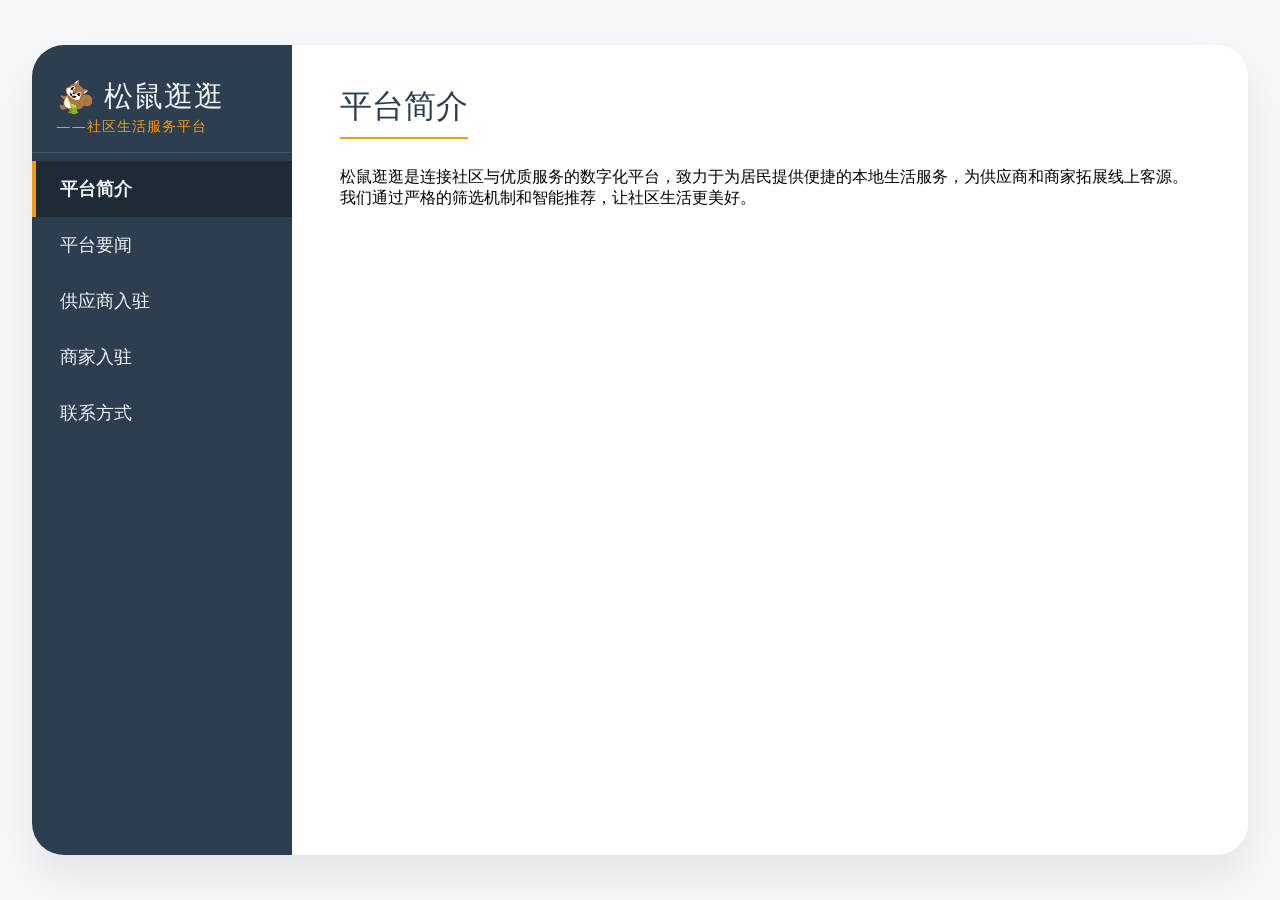
<file: index.html>
<!DOCTYPE html>
<html lang="zh-CN">
<head>
    <meta charset="UTF-8">
    <meta name="viewport" content="width=device-width, initial-scale=1.0">
    <title>松鼠逛逛 · 社区生活服务</title>
    <link rel="stylesheet" href="css/style.css">
    <!-- 天地图 API (使用您的密钥) -->
    <script type="text/javascript" src="https://api.tianditu.gov.cn/api?v=4.0&tk=0a38cebb8893c8ae603090f97803e3af"></script>
</head>
<body>
    <div class="container">
        <!-- 左侧固定菜单 -->
<aside class="sidebar">
    <div class="logo-area">
        <img src="images/logo.png" alt="松鼠逛逛" class="logo-img">
        <span class="logo-text">松鼠逛逛</span>
        <span class="slogan-inline">——社区生活服务平台</span>
    </div>
    <nav>   
             <ul>
                    <li class="menu-item active" data-target="intro">平台简介</li>
                    <li class="menu-item" data-target="news">平台要闻</li>
                    <li class="menu-item" data-target="supplier">供应商入驻</li>
                    <li class="menu-item" data-target="merchant">商家入驻</li>
                    <li class="menu-item" data-target="contact">联系方式</li>
                </ul>
            </nav>
        </aside>

        <!-- 右侧主要内容区域 -->
        <main class="content" id="content-area">
            <!-- 平台简介 -->
            <div id="intro" class="page active">
                <h2>平台简介</h2>
                <p>松鼠逛逛是连接社区与优质服务的数字化平台，致力于为居民提供便捷的本地生活服务，为供应商和商家拓展线上客源。我们通过严格的筛选机制和智能推荐，让社区生活更美好。</p>
            </div>

            <!-- 平台要闻 (动态加载) -->
            <div id="news" class="page">
                <h2>平台要闻</h2>
                <div id="news-list"></div>
            </div>

            <!-- 供应商入驻表单 -->
            <div id="supplier" class="page">
                <h2>供应商入驻</h2>
                <form id="supplierForm">
                    <label>店铺名称 <input type="text" name="shopName" required></label>
                    <label>联系人电话 <input type="tel" name="contactPhone" required></label>
                    <label>联系人姓名 <input type="text" name="contactName" required></label>
                    <div class="address-group">
                        <label>省市区</label>
                        <select id="supplierProvince" name="province" required></select>
                        <select id="supplierCity" name="city" required></select>
                        <select id="supplierDistrict" name="district" required></select>
                    </div>
                    <label>详细地址 <input type="text" name="detailAddress" required></label>
                    <button type="button" class="map-pick-btn" data-form="supplier">📍 地图选点</button>
                    <button type="submit" class="submit-btn">提交入驻申请</button>
                </form>
            </div>

            <!-- 商家入驻表单 -->
            <div id="merchant" class="page">
                <h2>商家入驻</h2>
                <form id="merchantForm">
                    <label>店铺名称 <input type="text" name="shopName" required></label>
                    <label>联系人电话 <input type="tel" name="contactPhone" required></label>
                    <label>联系人姓名 <input type="text" name="contactName" required></label>
                    <div class="address-group">
                        <label>省市区</label>
                        <select id="merchantProvince" name="province" required></select>
                        <select id="merchantCity" name="city" required></select>
                        <select id="merchantDistrict" name="district" required></select>
                    </div>
                    <label>详细地址 <input type="text" name="detailAddress" required></label>
                    <button type="button" class="map-pick-btn" data-form="merchant">📍 地图选点</button>
                    <button type="submit" class="submit-btn">提交入驻申请</button>
                </form>
            </div>

            <!-- 平台联系方式 -->
            <div id="contact" class="page">
                <h2>平台联系方式</h2>
                <p>📞 电话：<strong>400-123-4567</strong>  （请修改为实际电话）</p>
                <p>📧 邮箱：<strong>contact@songu.com</strong>  （请修改为实际邮箱）</p>
                <p>🏢 地址：<strong>上海市浦东新区松鼠大厦18F</strong>  （请修改为实际地址）</p>
                <p>⏰ 服务时间：周一至周日 9:00 - 21:00</p>
            </div>
        </main>
    </div>

    <!-- 地图选点弹窗 -->
<div id="mapModal" class="modal">
    <div class="modal-content">
        <span class="close">&times;</span>
        <div class="button-group">
            <input type="text" id="searchAddress" placeholder="输入地址搜索">
            <button id="searchBtn" style="background:#3498db; color:white; border:none; border-radius:8px; cursor:pointer;">搜索</button>
            <button id="locateBtn" style="background:#27ae60; color:white; border:none; border-radius:8px; cursor:pointer;">📍 定位</button>
        </div>
        <div id="mapContainer" style="width:100%; height:400px;"></div>
        <p>点击地图上的位置，系统将自动填充省市区及详细地址</p>
    </div>
</div>

    <script src="js/tianmap.js"></script>
    <script src="js/main.js"></script>
</body>
</html>
</file>
<file: css/style.css>
* {
    margin: 0;
    padding: 0;
    box-sizing: border-box;
    font-family: 'Segoe UI', Roboto, system-ui, sans-serif;
}

body {
    background: #f5f7fa;
    height: 100vh;
    display: flex;
    align-items: center;
    justify-content: center;
}

.container {
    display: flex;
    width: 1300px;
    max-width: 95vw;
    height: 90vh;
    min-height: 600px;
    background: white;
    border-radius: 32px;
    box-shadow: 0 20px 40px rgba(0,0,0,0.08);
    overflow: hidden;
}

/* 左侧菜单 */
.sidebar {
    width: 260px;
    background: #2d3e50;
    color: #ecf0f1;
    padding: 32px 0;
    display: flex;
    flex-direction: column;
    height: 100%;
    flex-shrink: 0;
}

.logo-area {
    display: flex;
    align-items: center;      /* 垂直居中对齐 */
    flex-wrap: wrap;          /* 小屏幕允许换行 */
    padding: 0 24px 16px 24px;
    border-bottom: 1px solid #3f5567;
    margin-bottom: 8px;
}

.logo-img {
    height: 40px;
    width: auto;
    margin-right: 8px;
    vertical-align: middle;
}
.logo-text {
    font-size: 1.8rem;
    font-weight: 400;
    letter-spacing: 1px;
    margin-right: 8px;        /* 与广告语的间距 */
    vertical-align: middle;
}

.slogan-inline {
    font-size: 0.9rem;        /* 小于主标题 */
    color: #f39c12;           /* 橙色 */
    letter-spacing: 1px;
    white-space: nowrap;      /* 默认不换行 */
    vertical-align: middle;
}

.sidebar nav ul {
    list-style: none;
}

.menu-item {
    padding: 16px 24px;
    font-size: 1.1rem;
    cursor: pointer;
    transition: 0.2s;
    border-left: 4px solid transparent;
}

.menu-item:hover {
    background: #3f5567;
    border-left-color: #f39c12;
}

.menu-item.active {
    background: #1e2b37;
    border-left-color: #f39c12;
    font-weight: 600;
}

/* 右侧内容 */
.content {
    flex: 1;
    padding: 40px 48px;
    overflow-y: auto;
    background: #ffffff;
}

.page {
    display: none;
}

.page.active {
    display: block;
}

h2 {
    font-size: 2rem;
    font-weight: 500;
    margin-bottom: 28px;
    color: #2c3e50;
    border-bottom: 2px solid #f39c12;
    padding-bottom: 8px;
    display: inline-block;
}

/* 新闻列表 */
.news-item {
    background: #f8f9fc;
    border-radius: 16px;
    padding: 20px 24px;
    margin-bottom: 20px;
    box-shadow: 0 4px 12px rgba(0,0,0,0.02);
    transition: 0.15s;
    border-left: 6px solid #f39c12;
}

.news-header {
    cursor: pointer;
    transition: background 0.2s;
    border-radius: 8px;
    padding: 4px 0;
}

.news-header:hover {
    background: #f0f2f5;
}

.news-item h3 {
    font-size: 1.4rem;
    color: #2c3e50;
    margin-bottom: 8px;
}

.news-time {
    font-size: 0.9rem;
    color: #7f8c8d;
    margin-bottom: 12px;
}

.news-content {
    display: none;
    margin-top: 12px;
    padding-left: 16px;
    border-left: 3px solid #f39c12;
    line-height: 1.7;
    color: #34495e;
}

/* 表单样式 */
form {
    max-width: 600px;
    background: #f9f9fc;
    padding: 32px;
    border-radius: 24px;
    box-shadow: 0 8px 20px rgba(0,0,0,0.02);
}

form label {
    display: block;
    margin-bottom: 20px;
    font-weight: 500;
    color: #2d3e50;
}

form input, form select {
    width: 100%;
    padding: 12px 16px;
    margin-top: 6px;
    border: 1px solid #d0d9e4;
    border-radius: 12px;
    font-size: 1rem;
    background: white;
    transition: 0.15s;
}

form input:focus, form select:focus {
    outline: none;
    border-color: #f39c12;
    box-shadow: 0 0 0 3px rgba(243,156,18,0.1);
}

.address-group select {
    width: calc(33.33% - 6px);
    margin-right: 6px;
    display: inline-block;
}

.address-group select:last-child {
    margin-right: 0;
}

.map-pick-btn {
    background: #3498db;
    color: white;
    border: none;
    padding: 12px 24px;
    border-radius: 30px;
    font-size: 1rem;
    font-weight: 600;
    cursor: pointer;
    margin: 10px 0 20px 0;
    border: none;
    transition: 0.15s;
}

.map-pick-btn:hover {
    background: #2980b9;
}

button[type="submit"] {
    background: #f39c12;
    color: white;
    border: none;
    padding: 14px 28px;
    border-radius: 40px;
    font-size: 1.1rem;
    font-weight: 600;
    cursor: pointer;
    width: 100%;
    transition: 0.15s;
}

button[type="submit"]:hover {
    background: #e67e22;
}

/* 地图弹窗 */
.modal {
    display: none;
    position: fixed;
    z-index: 1000;
    left: 0;
    top: 0;
    width: 100%;
    height: 100%;
    background: rgba(0,0,0,0.5);
    align-items: center;
    justify-content: center;
}

.modal-content {
    background: white;
    width: 700px;
    max-width: 90%;
    border-radius: 28px;
    padding: 24px;
    position: relative;
}

.close {
    position: absolute;
    right: 20px;          /* 从右侧偏移20px */
    top: 15px;            /* 从顶部偏移15px */
    font-size: 28px;
    font-weight: 600;
    color: #aaa;
    cursor: pointer;
    z-index: 10;          /* 确保在顶层 */
}
.close:hover {
    color: #333;
}

#mapContainer {
    border-radius: 16px;
    margin: 16px 0;
}

/* 手机端优化 */
@media (max-width: 800px) {
    .container {
        flex-direction: column;
        height: 100vh;                /* 固定为视口高度，确保粘性定位有效 */
        border-radius: 0;
        min-height: auto;
    }

    .sidebar {
        width: 100%;
        height: auto;
        padding: 12px 8px;
        position: sticky;              /* 粘性定位 */
        top: 0;                        /* 固定在顶部 */
        z-index: 10;                   /* 确保位于内容之上 */
        background: #2d3e50;           /* 与侧边栏背景色一致，防止内容透出 */
    }

    .content {
        flex: 1;                        /* 占据剩余高度 */
        overflow-y: auto;                /* 允许滚动 */
        padding: 16px;
        justify-content: flex-start;
        -webkit-overflow-scrolling: touch; /* iOS 平滑滚动 */
    }

    .logo-img {
        height: 30px;
    }

    .logo-text {
        font-size: 1.5rem;
    }

    .slogan-inline {
        font-size: 0.8rem;
        white-space: normal;            /* 小屏幕允许换行 */
    }

    .sidebar nav ul {
        display: flex;
        flex-wrap: wrap;
        justify-content: center;
        gap: 4px;
    }

    .menu-item {
        display: inline-block;
        width: auto;
        border-left: none;
        border-bottom: 3px solid transparent;
        padding: 8px 12px;
        font-size: 0.95rem;
    }

    .menu-item.active {
        border-bottom-color: #f39c12;
        background: none;
    }

    h2 {
        font-size: 1.6rem;
        margin-bottom: 16px;
    }

    form {
        padding: 20px;
    }

    .address-group select {
        width: 100%;
        margin-right: 0;
        margin-bottom: 8px;
    }

    .map-pick-btn,
    button[type="submit"] {
        width: 100%;
    }
}

/* 地图弹窗头部布局 */
.modal-content {
    position: relative;
    padding-top: 50px; /* 为关闭按钮留出空间 */
}

.close {
    position: absolute;
    right: 15px;
    top: 10px;
    z-index: 20;
    font-size: 28px;
    font-weight: 600;
    color: #aaa;
    cursor: pointer;
}

.close:hover {
    color: #333;
}

/* 搜索行按钮组 */
.button-group {
    display: flex;
    gap: 8px;
    margin-bottom: 10px;
}

.button-group input {
    flex: 2; /* 搜索框占更多空间 */
    min-width: 0; /* 防止溢出 */
}

.button-group button {
    flex: 1; /* 两个按钮等宽 */
    white-space: nowrap;
    padding: 8px 0;
}

.submit-link {
    display: inline-block;
    background: #f39c12;
    color: white;
    border: none;
    padding: 14px 28px;
    border-radius: 40px;
    font-size: 1.1rem;
    font-weight: 600;
    cursor: pointer;
    width: 100%;
    text-align: center;
    text-decoration: none;
    transition: 0.15s;
}
.submit-link:hover {
    background: #e67e22;
}
</file>
